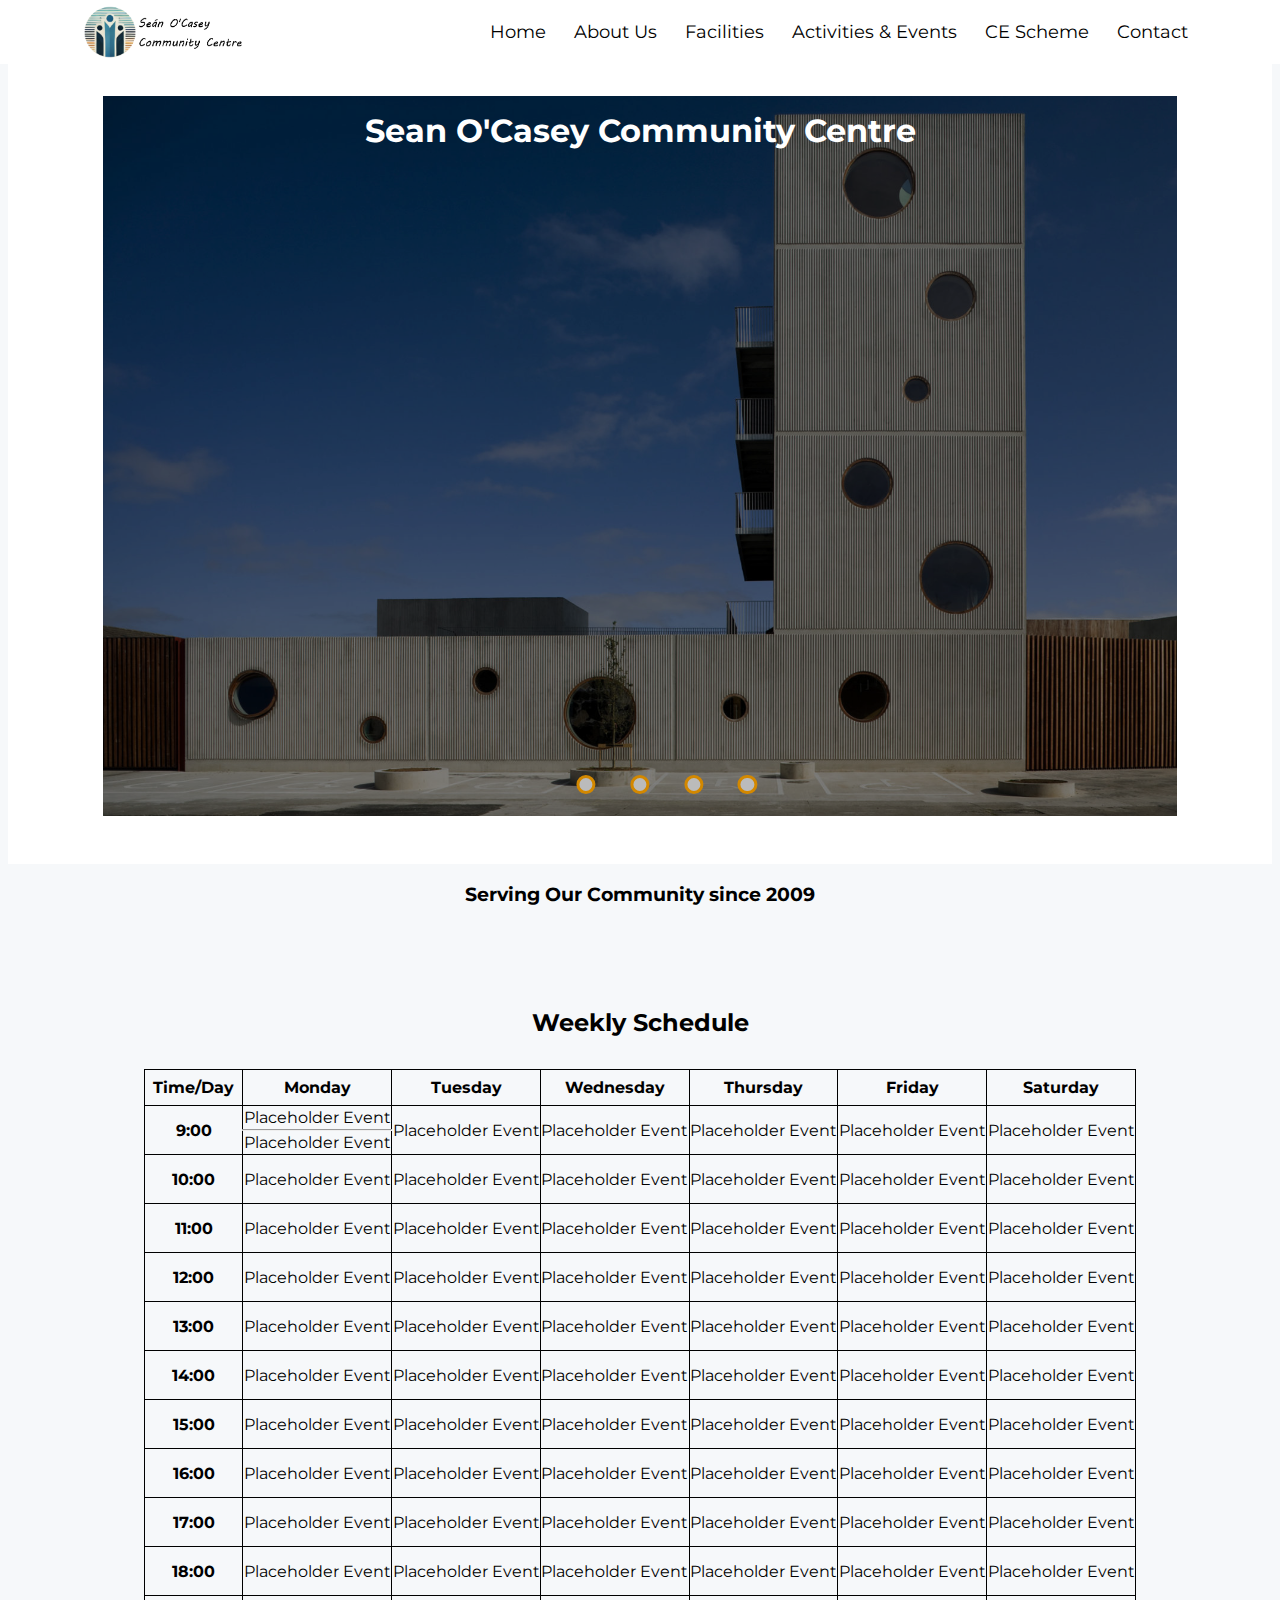
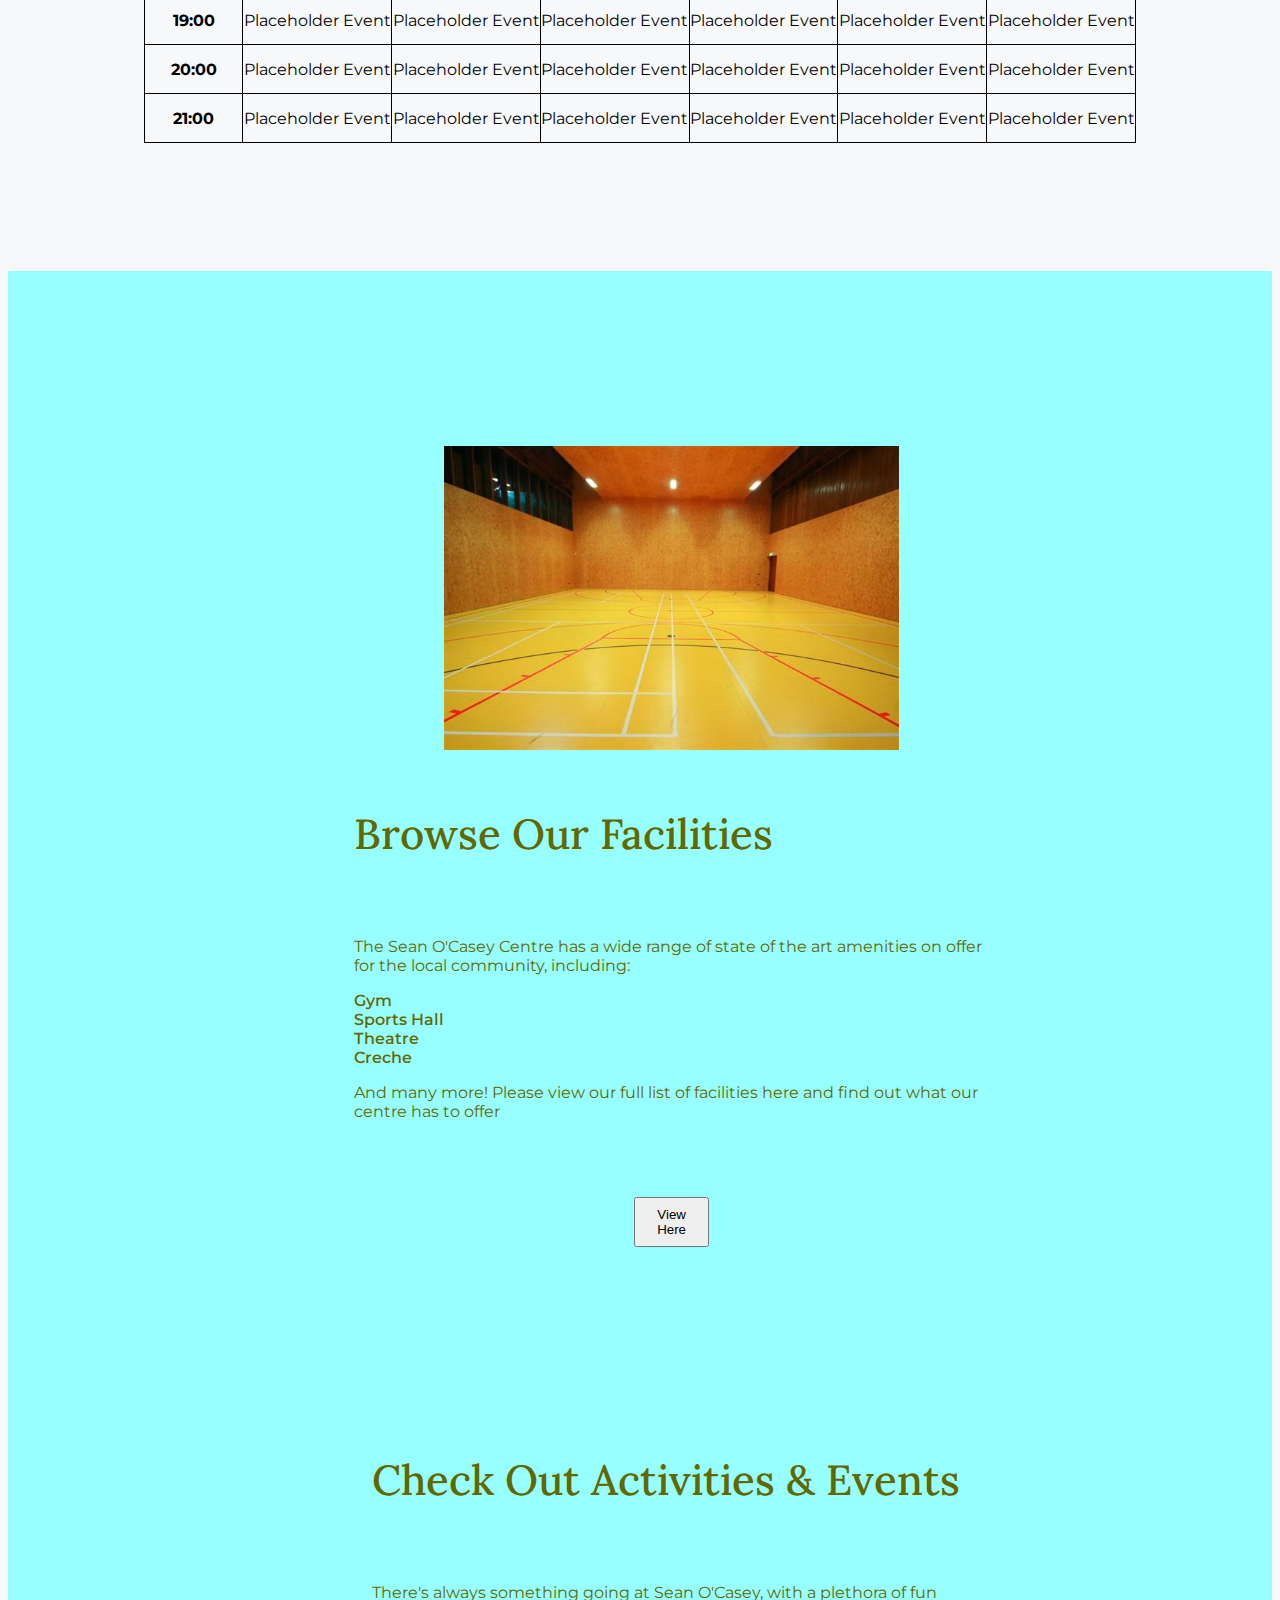
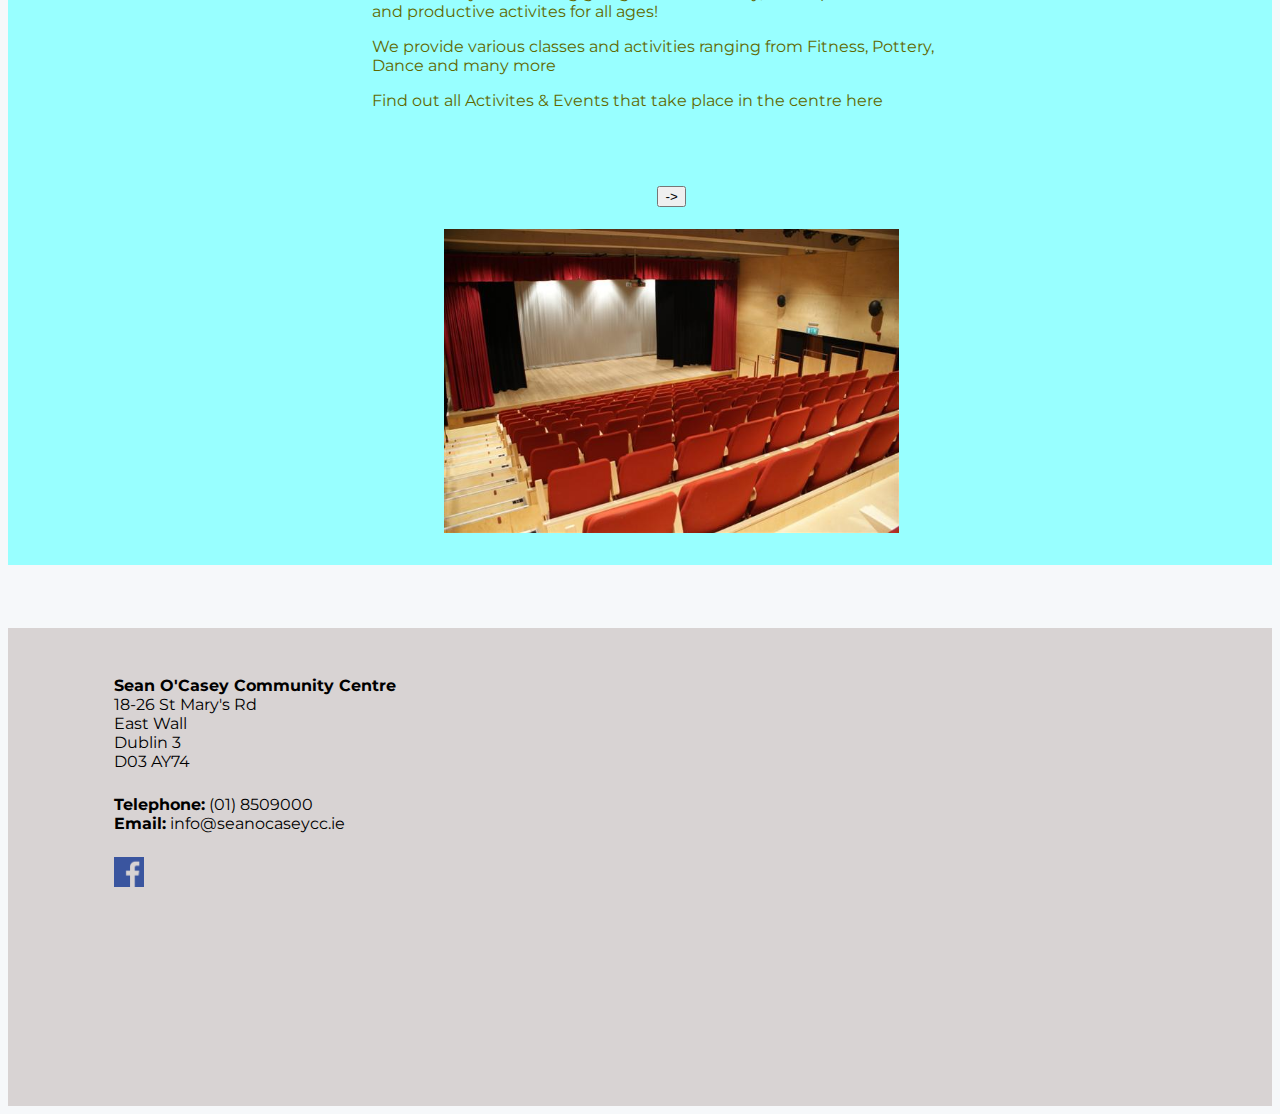
<file: index.html>
<!DOCTYPE html>
<html lang="en">
    <head>
        <meta charset="UTF-8">
        <meta http-equiv="X-UA-Compatible" content="IE=edge">
        <meta name="viewport" content="width=device-width, initial-scale=1.0">
        <title>Sean O'Casey Centre</title>
        <link rel="stylesheet" href="styles/style.css">
    </head>
    <body>
        <header>
            <div class="navbar">
                <img id='logo' src="./images/Logowithtext.PNG">
                <div class="navButtons">
                    <a href="./index.html"><button class="navButton">Home</button></a>
                    <a href="./about.html"><button class="navButton">About Us</button></a>
                    <a href="./facilities.html"><button class="navButton">Facilities</button></a>
                    <a href="./activities.html"><button class="navButton">Activities & Events</button></a>
                    <a href="./ce.html"><button class="navButton">CE Scheme</button></a>
                    <a href="./contact.html"><button class="navButton">Contact</button></a>
                </div>
            </div>
        </header>
        <div class="main">
            <div class="introImages">
                <div id="heading"><h1>Sean O'Casey Community Centre</h1></div>

                <div class="slideshow">
                    <button class="slideBtn one"></button>
                    <button class="slideBtn two"></button>
                    <button class="slideBtn three"></button>
                    <button class="slideBtn four"></button>

                    <div class="slideContainer">
                        <div class="slide">
                            <img class="slideImg" src="./images/SOCFrontPage.jpg" width="1000" height="800" alt="Building">
                        </div>
                        <div class="slide">
                            <img class="slideImg" src="./images/SOCCarousel2.jpg" width="1000" height="800" alt="Inside1">
                        </div>
                        <div class="slide">
                            <img class="slideImg" src="./images/SOCCarousel3.jpg" width="1000" height="800" alt="Inside2">
                        </div>
                        <div class="slide">
                            <img class="slideImg" src="./images/SOCCarousel4.jpg" width="1000" height="800" alt="Aerial">
                        </div>
                    </div>
                </div>
            </div>

            <div class="blurb">
                <h3>Serving Our Community since 2009</h3>
            </div>

            <div class="scheduleHeading">
                <h2>Weekly Schedule</h2>
            </div>

            <div class="scheduleContainer">
                <table class="schedule">
                    <thead>
                        <tr>
                            <th class="heading" scope="col">Time/Day</th>
                            <th class="heading" scope="col">Monday</th>
                            <th class="heading" scope="col">Tuesday</th>
                            <th class="heading" scope="col">Wednesday</th>
                            <th class="heading" scope="col">Thursday</th>
                            <th class="heading" scope="col">Friday</th>
                            <th class="heading" scope="col">Saturday</th>
                        </tr>
                    </thead>
                    <tbody class="schedBody">
                        <tr>
                            <th class="time" scope="row">9:00</th>
                            <th><div class="thdiv">Placeholder Event <hr> Placeholder Event</div></th>
                            <th>Placeholder Event</th>
                            <th>Placeholder Event</th>
                            <th>Placeholder Event</th>
                            <th>Placeholder Event</th>
                            <th>Placeholder Event</th>
                        </tr>
                        <tr>
                            <th class="time" scope="row">10:00</th>
                            <th>Placeholder Event</th>
                            <th>Placeholder Event</th>
                            <th>Placeholder Event</th>
                            <th>Placeholder Event</th>
                            <th>Placeholder Event</th>
                            <th>Placeholder Event</th>
                        </tr>
                        <tr>
                            <th class="time" scope="row">11:00</th>
                            <th>Placeholder Event</th>
                            <th>Placeholder Event</th>
                            <th>Placeholder Event</th>
                            <th>Placeholder Event</th>
                            <th>Placeholder Event</th>
                            <th>Placeholder Event</th>
                        </tr>
                        <tr>
                            <th class="time" scope="row">12:00</th>
                            <th>Placeholder Event</th>
                            <th>Placeholder Event</th>
                            <th>Placeholder Event</th>
                            <th>Placeholder Event</th>
                            <th>Placeholder Event</th>
                            <th>Placeholder Event</th>
                        </tr>
                        <tr>
                            <th class="time" scope="row">13:00</th>
                            <th>Placeholder Event</th>
                            <th>Placeholder Event</th>
                            <th>Placeholder Event</th>
                            <th>Placeholder Event</th>
                            <th>Placeholder Event</th>
                            <th>Placeholder Event</th>
                        </tr>
                        <tr>
                            <th class="time" scope="row">14:00</th>
                            <th>Placeholder Event</th>
                            <th>Placeholder Event</th>
                            <th>Placeholder Event</th>
                            <th>Placeholder Event</th>
                            <th>Placeholder Event</th>
                            <th>Placeholder Event</th>
                        </tr>
                        <tr>
                            <th class="time" scope="row">15:00</th>
                            <th>Placeholder Event</th>
                            <th>Placeholder Event</th>
                            <th>Placeholder Event</th>
                            <th>Placeholder Event</th>
                            <th>Placeholder Event</th>
                            <th>Placeholder Event</th>
                        </tr>
                        <tr>
                            <th class="time" scope="row">16:00</th>
                            <th>Placeholder Event</th>
                            <th>Placeholder Event</th>
                            <th>Placeholder Event</th>
                            <th>Placeholder Event</th>
                            <th>Placeholder Event</th>
                            <th>Placeholder Event</th>
                        </tr>
                        <tr>
                            <th class="time" scope="row">17:00</th>
                            <th>Placeholder Event</th>
                            <th>Placeholder Event</th>
                            <th>Placeholder Event</th>
                            <th>Placeholder Event</th>
                            <th>Placeholder Event</th>
                            <th>Placeholder Event</th>
                        </tr>
                        <tr>
                            <th class="time" scope="row">18:00</th>
                            <th>Placeholder Event</th>
                            <th>Placeholder Event</th>
                            <th>Placeholder Event</th>
                            <th>Placeholder Event</th>
                            <th>Placeholder Event</th>
                            <th>Placeholder Event</th>
                        </tr>
                        <tr>
                            <th class="time" scope="row">19:00</th>
                            <th>Placeholder Event</th>
                            <th>Placeholder Event</th>
                            <th>Placeholder Event</th>
                            <th>Placeholder Event</th>
                            <th>Placeholder Event</th>
                            <th>Placeholder Event</th>
                        </tr>
                        <tr>
                            <th class="time" scope="row">20:00</th>
                            <th>Placeholder Event</th>
                            <th>Placeholder Event</th>
                            <th>Placeholder Event</th>
                            <th>Placeholder Event</th>
                            <th>Placeholder Event</th>
                            <th>Placeholder Event</th>
                        </tr>
                        <tr>
                            <th class="time" scope="row">21:00</th>
                            <th>Placeholder Event</th>
                            <th>Placeholder Event</th>
                            <th>Placeholder Event</th>
                            <th>Placeholder Event</th>
                            <th>Placeholder Event</th>
                            <th>Placeholder Event</th>
                        </tr>
                    </tbody>
                </table>
            </div>

            <div class="cardsContainer"> 
                <div class="card facilities">
                    <img src="./images/SOCSportsHall.jpg">    
                    <div class="cardText">
                        <h2>Browse Our Facilities</h2>
                        <div class="cardTextBody">
                            <p>The Sean O'Casey Centre has a wide range of state of the art amenities on offer for the local community, including:</p>
                            <ul>
                                <li>Gym</li>
                                <li>Sports Hall</li>
                                <li>Theatre</li>
                                <li>Creche</li>
                            </ul>
                            <p>And many more! Please view our full list of facilities here and find out what our centre has to offer</p>
                        </div>
                        <button class="cardTextButton">View Here</button>
                    </div>
                </div>
                
                <div class="card activities">    
                    <div class="cardText">
                        <h2>Check Out Activities & Events</h2>
                        <div class="cardTextBody">
                            <p>There's always something going at Sean O'Casey, with a plethora of fun and productive activites for all ages!</p>
                            <p>We provide various classes and activities ranging from Fitness, Pottery, Dance and many more</p>
                            <p>Find out all Activites & Events that take place in the centre here</p>
                        </div>
                        <button>-></button>
                    </div>
                    <img src="./images/SOCTheatre.jpg">
                </div>
            </div>
        </div>
        <footer>
            <div class="contactFooter">
                <ul>
                    <li><b>Sean O'Casey Community Centre</b></li>
                    <li>18-26 St Mary's Rd</li>
                    <li>East Wall</li>
                    <li>Dublin 3</li>
                    <li>D03 AY74</li>
                </ul>
                <ul>
                    <li><b>Telephone:</b> (01) 8509000</li>
                    <li><b>Email:</b> info@seanocaseycc.ie</li>
                </ul>
                <a href="https://www.facebook.com/people/S%C3%A9an-OCasey-Community-Centre/100063489252574/"><img src="./images/fblogo.png" width="30px" ></a>
            </div>
            <div class="googleMap">
                <iframe src="https://www.google.com/maps/embed?pb=!1m18!1m12!1m3!1d2381.467813298059!2d-6.236179622931684!3d53.35278217424145!2m3!1f0!2f0!3f0!3m2!1i1024!2i768!4f13.1!3m3!1m2!1s0x48670ef6b0588bfb%3A0x11c6e128d42bb8e9!2sSean%20O&#39;Casey%20Community%20Centre!5e0!3m2!1sen!2sie!4v1734577895622!5m2!1sen!2sie" width="600" height="450" style="border:0;" allowfullscreen="" loading="lazy" referrerpolicy="no-referrer-when-downgrade"></iframe>
            </div>
        </footer>
    </body>

</html>
</file>
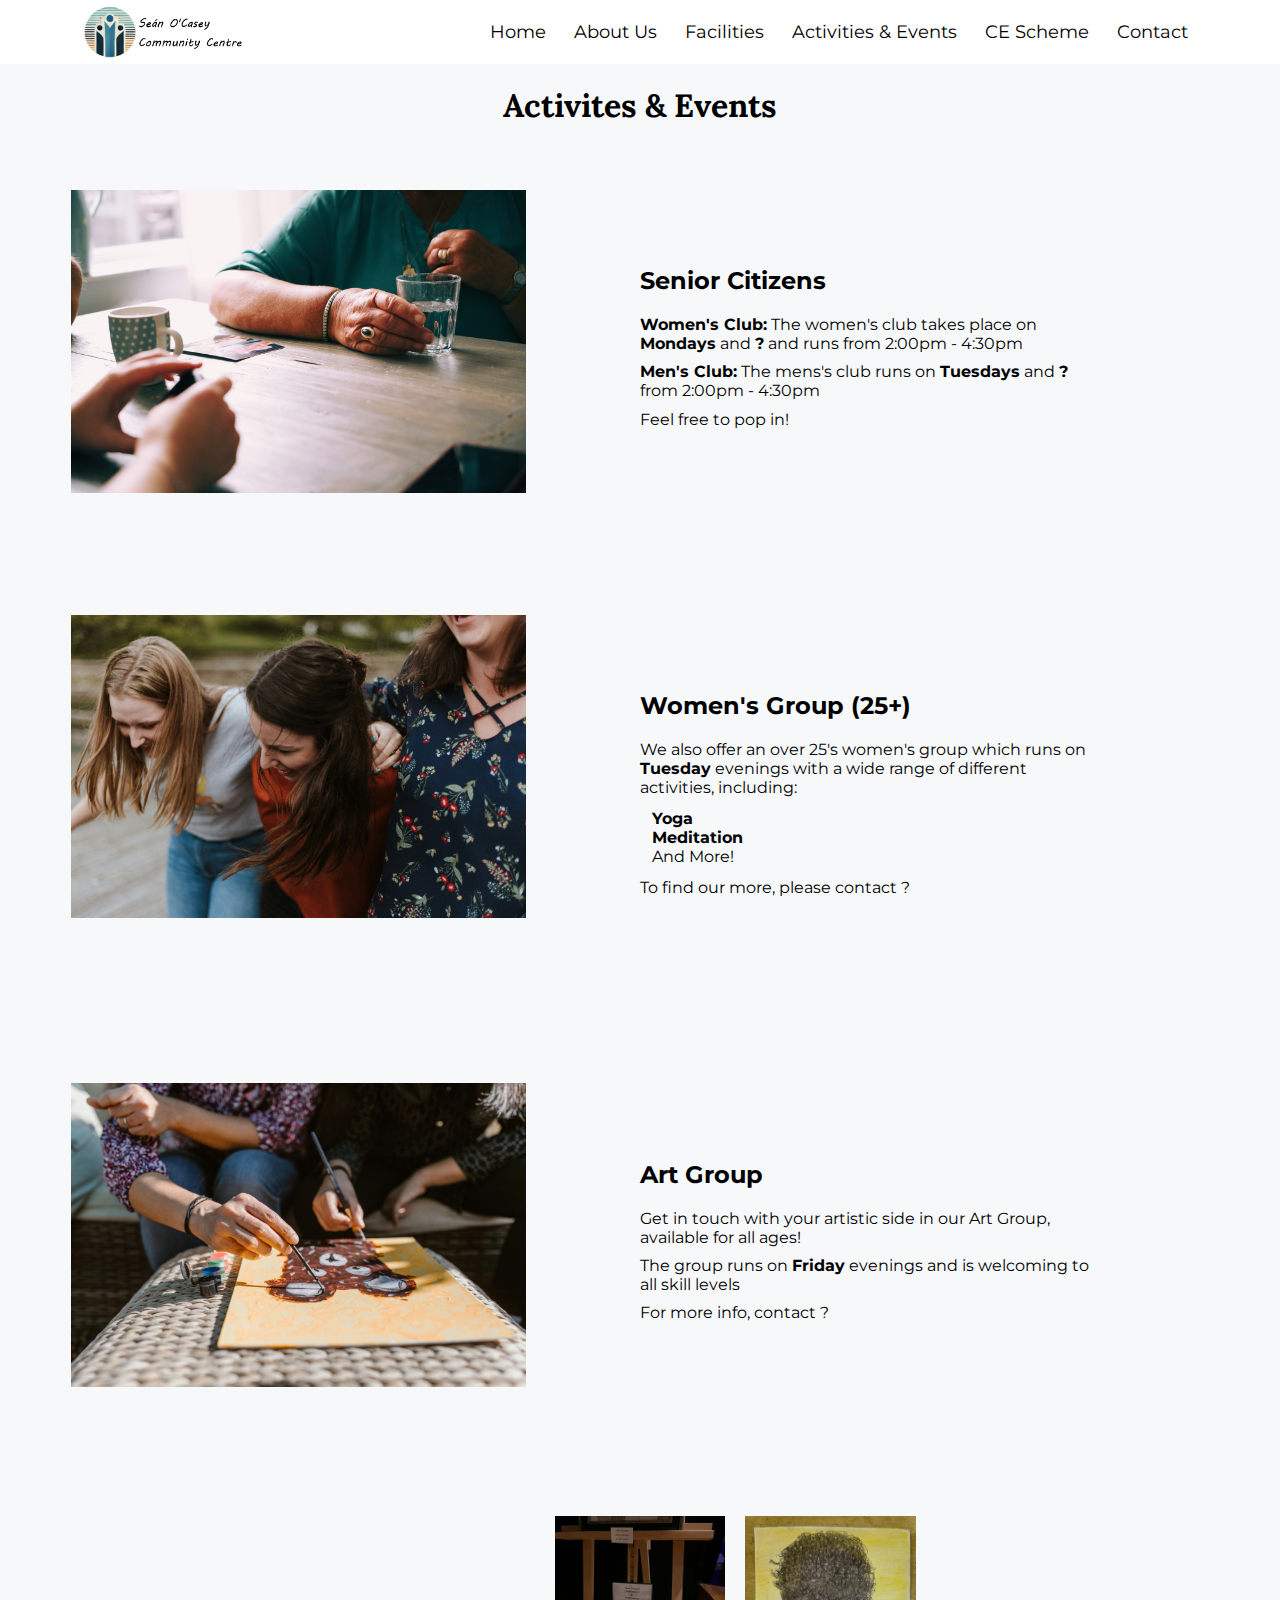
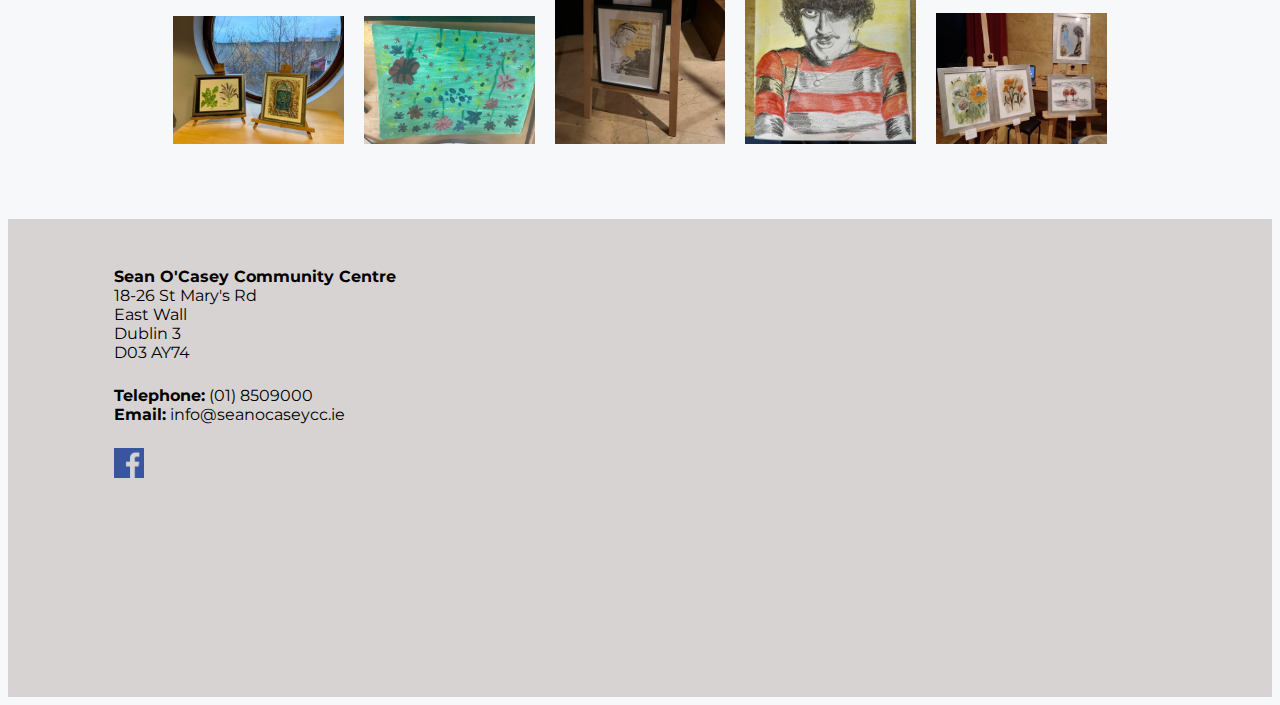
<file: activities.html>
<!DOCTYPE html>
<html lang="en">
    <head>
        <meta charset="UTF-8">
        <meta http-equiv="X-UA-Compatible" content="IE=edge">
        <meta name="viewport" content="width=device-width, initial-scale=1.0">
        <title>Sean O'Casey Centre</title>
        <link rel="stylesheet" href="styles/style.css">
    </head>
    <body>
        <header>
            <div class="navbar">
                <img id='logo' src="./images/Logowithtext.PNG">
                <div class="navButtons">
                    <a href="./index.html"><button class="navButton">Home</button></a>
                    <a href="./about.html"><button class="navButton">About Us</button></a>
                    <a href="./facilities.html"><button class="navButton">Facilities</button></a>
                    <a href="./activities.html"><button class="navButton">Activities & Events</button></a>
                    <a href="./ce.html"><button class="navButton">CE Scheme</button></a>
                    <a href="./contact.html"><button class="navButton">Contact</button></a>
                </div>
            </div>
        </header>
        <div class="main">
            <div class="actContainer">
                <h1 class="actTitle">Activites & Events</h1>
                <div class="actRow">
                    <img src="./images/dennis-brendel-gb4KXbOFLlA-unsplash.jpg">
                    <div class="actRowBody">
                        <h2>Senior Citizens</h2>
                        <div>
                            <b>Women's Club:</b> The women's club takes place on <b>Mondays</b> and <b>?</b> and runs from 2:00pm - 4:30pm
                        </div>
                        <div>
                            <b>Men's Club:</b> The mens's club runs on <b>Tuesdays</b> and <b>?</b> from 2:00pm - 4:30pm
                        </div>
                        <div>
                            Feel free to pop in! 
                        </div>
                    </div>
                </div>
                <div class="actRow">
                    <img src="./images/priscilla-du-preez-WFBVn6fSgys-unsplash.jpg">
                    <div class="actRowBody">
                        <h2>Women's Group (25+)</h2>
                        <div>
                            We also offer an over 25's women's group which runs on <b>Tuesday</b> evenings with a wide range of different activities, including:
                            <ul>
                                <li><b>Yoga</b></li>
                                <li><b>Meditation</b></li>
                                <li>And More!</li>
                            </ul>
                            To find our more, please contact ?
                        </div>
                    </div>
                </div>
                <div class="actRow">
                    <img src="./images/pexels-rdne-7104138.jpg">
                    <div class="actRowBody">
                        <h2>Art Group</h2>
                        <div>
                            Get in touch with your artistic side in our Art Group, available for all ages!
                        </div>
                        <div>
                            The group runs on <b>Friday</b> evenings and is welcoming to all skill levels
                        </div>
                        <div>
                            For more info, contact ?
                        </div>
                    </div>
                </div>
                <div class="actRow art">
                    <img src="./images/artshowcase/460356471_1062189902573975_8487497782808050714_n.jpg">
                    <img src="./images/artshowcase/460380988_1062189972573968_8609222632811902729_n.jpg">
                    <img src="./images/artshowcase/460395565_1062192515907047_8976816112873438271_n.jpg">
                    <img src="./images/artshowcase/460525526_1062192532573712_2783539164108918133_n.jpg">
                    <img src="./images/artshowcase/460596477_1062192542573711_2300676661424161781_n.jpg">
                </div>

            </div>
        </div>
        <footer>
            <div class="contactFooter">
                <ul>
                    <li><b>Sean O'Casey Community Centre</b></li>
                    <li>18-26 St Mary's Rd</li>
                    <li>East Wall</li>
                    <li>Dublin 3</li>
                    <li>D03 AY74</li>
                </ul>
                <ul>
                    <li><b>Telephone:</b> (01) 8509000</li>
                    <li><b>Email:</b> info@seanocaseycc.ie</li>
                </ul>
                <a href="https://www.facebook.com/people/S%C3%A9an-OCasey-Community-Centre/100063489252574/"><img src="./images/fblogo.png" width="30px" ></a>
            </div>
            <div class="googleMap">
                <iframe src="https://www.google.com/maps/embed?pb=!1m18!1m12!1m3!1d2381.467813298059!2d-6.236179622931684!3d53.35278217424145!2m3!1f0!2f0!3f0!3m2!1i1024!2i768!4f13.1!3m3!1m2!1s0x48670ef6b0588bfb%3A0x11c6e128d42bb8e9!2sSean%20O&#39;Casey%20Community%20Centre!5e0!3m2!1sen!2sie!4v1734577895622!5m2!1sen!2sie" width="600" height="450" style="border:0;" allowfullscreen="" loading="lazy" referrerpolicy="no-referrer-when-downgrade"></iframe>
            </div>
        </footer>
    </body>
</html>
</file>
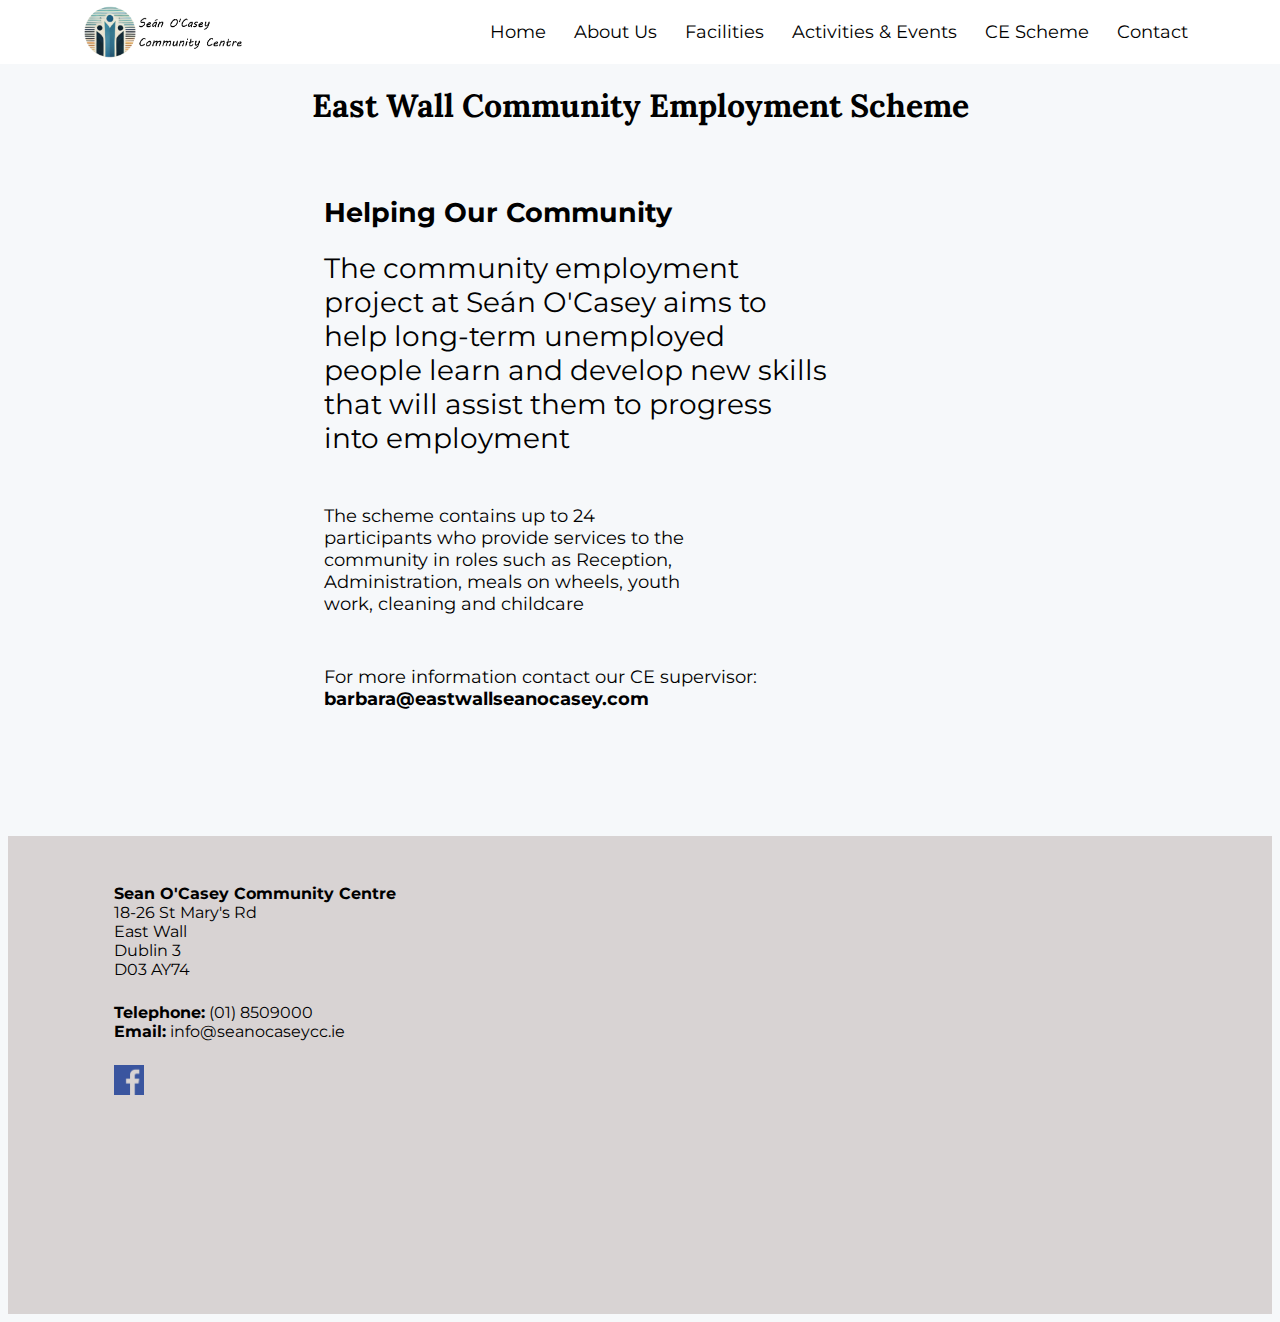
<file: ce.html>
<!DOCTYPE html>
<html lang="en">
    <head>
        <meta charset="UTF-8">
        <meta http-equiv="X-UA-Compatible" content="IE=edge">
        <meta name="viewport" content="width=device-width, initial-scale=1.0">
        <title>Sean O'Casey Centre</title>
        <link rel="stylesheet" href="styles/style.css">
    </head>
    <body>
        <header>
            <div class="navbar">
                <img id='logo' src="./images/Logowithtext.PNG">
                <div class="navButtons">
                    <a href="./index.html"><button class="navButton">Home</button></a>
                    <a href="./about.html"><button class="navButton">About Us</button></a>
                    <a href="./facilities.html"><button class="navButton">Facilities</button></a>
                    <a href="./activities.html"><button class="navButton">Activities & Events</button></a>
                    <a href="./ce.html"><button class="navButton">CE Scheme</button></a>
                    <a href="./contact.html"><button class="navButton">Contact</button></a>
                </div>
            </div>
        </header>
        <div class="main">
            <div class="ceTitle">
                <h1>East Wall Community Employment Scheme</h1>
            </div>
            <div class="ceContainer">
                <div class="ceContent">
                    
                    <div class="ce1Container">
                        <h2>Helping Our Community</h2>
                        <div id="ceContent1">The community employment project at Seán O'Casey aims to help long-term unemployed people learn and develop new skills that will assist them to progress into employment</div>
                    </div>
                    <div class="ce2Container">
                        <div id="ceContent2">
                            The scheme contains up to 24 participants who provide services to the community in roles such as Reception, Administration, meals on wheels, youth work, cleaning and childcare
                        </div>
                    </div>
                    <div id="ceContent3">
                        For more information contact our CE supervisor: <b>barbara@eastwallseanocasey.com</b>
                    </div>
                </div>
            </div>
        </div>
        <footer>
            <div class="contactFooter">
                <ul>
                    <li><b>Sean O'Casey Community Centre</b></li>
                    <li>18-26 St Mary's Rd</li>
                    <li>East Wall</li>
                    <li>Dublin 3</li>
                    <li>D03 AY74</li>
                </ul>
                <ul>
                    <li><b>Telephone:</b> (01) 8509000</li>
                    <li><b>Email:</b> info@seanocaseycc.ie</li>
                </ul>
                <a href="https://www.facebook.com/people/S%C3%A9an-OCasey-Community-Centre/100063489252574/"><img src="./images/fblogo.png" width="30px" ></a>
            </div>
            <div class="googleMap">
                <iframe src="https://www.google.com/maps/embed?pb=!1m18!1m12!1m3!1d2381.467813298059!2d-6.236179622931684!3d53.35278217424145!2m3!1f0!2f0!3f0!3m2!1i1024!2i768!4f13.1!3m3!1m2!1s0x48670ef6b0588bfb%3A0x11c6e128d42bb8e9!2sSean%20O&#39;Casey%20Community%20Centre!5e0!3m2!1sen!2sie!4v1734577895622!5m2!1sen!2sie" width="600" height="450" style="border:0;" allowfullscreen="" loading="lazy" referrerpolicy="no-referrer-when-downgrade"></iframe>
            </div>
        </footer>
    </body>
</html>
</file>
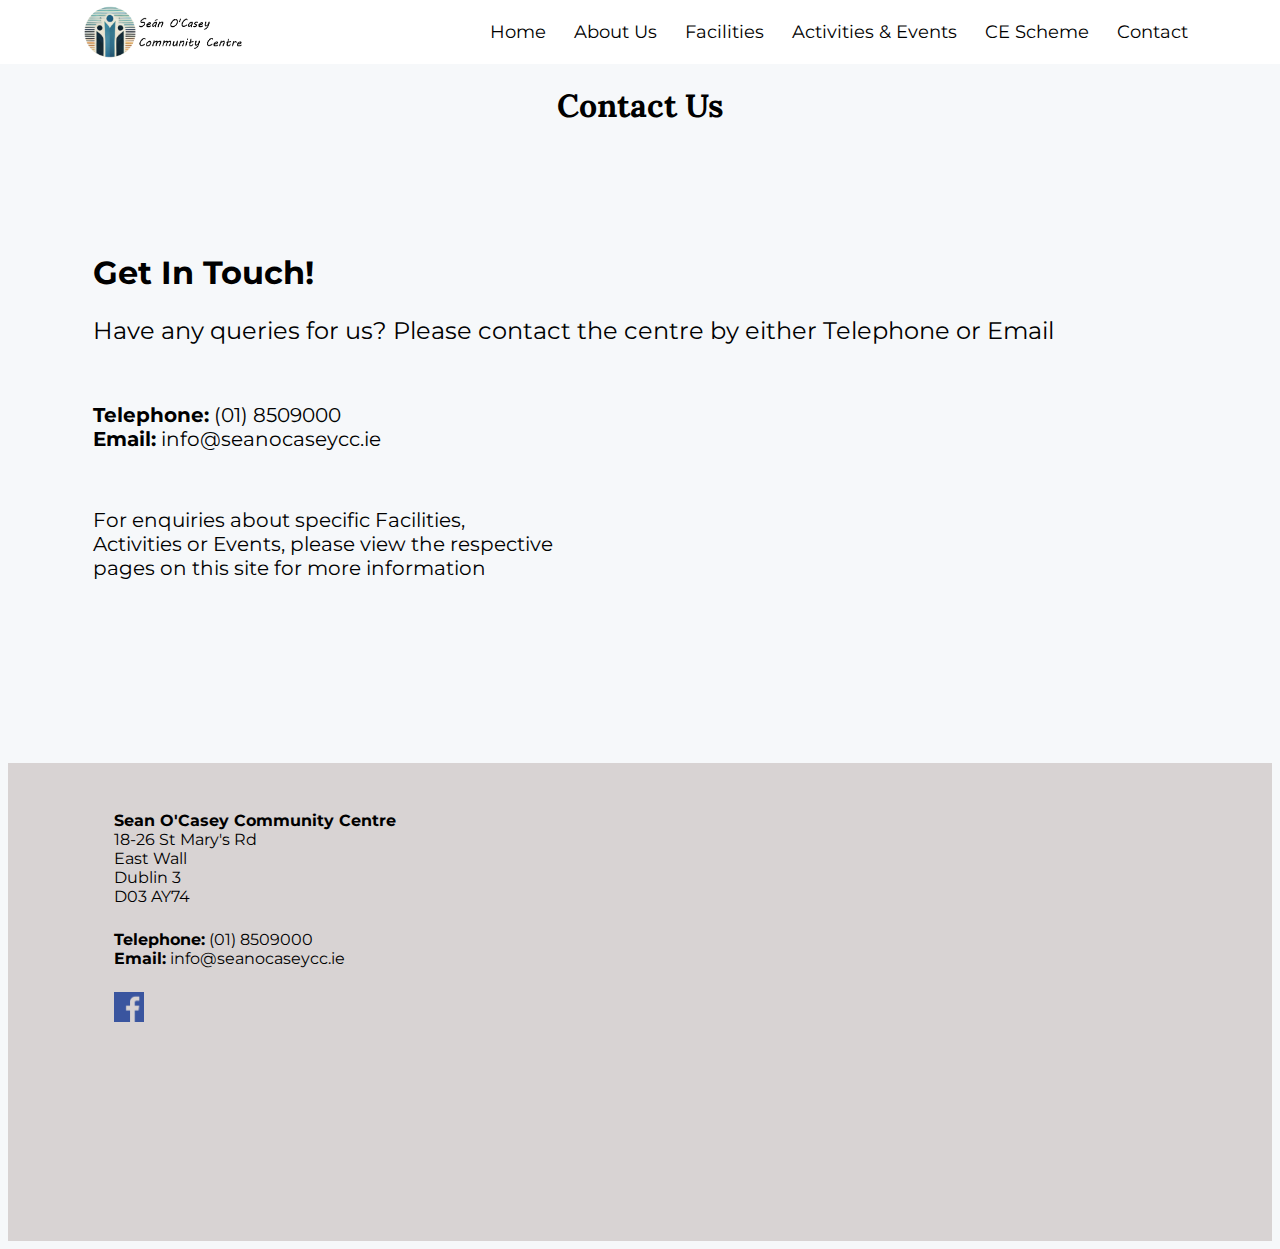
<file: contact.html>
<!DOCTYPE html>
<html lang="en">
    <head>
        <meta charset="UTF-8">
        <meta http-equiv="X-UA-Compatible" content="IE=edge">
        <meta name="viewport" content="width=device-width, initial-scale=1.0">
        <title>Sean O'Casey Centre</title>
        <link rel="stylesheet" href="styles/style.css">
    </head>
    <body>
        <header>
            <div class="navbar">
                <img id='logo' src="./images/Logowithtext.PNG">
                <div class="navButtons">
                    <a href="./index.html"><button class="navButton">Home</button></a>
                    <a href="./about.html"><button class="navButton">About Us</button></a>
                    <a href="./facilities.html"><button class="navButton">Facilities</button></a>
                    <a href="./activities.html"><button class="navButton">Activities & Events</button></a>
                    <a href="./ce.html"><button class="navButton">CE Scheme</button></a>
                    <a href="./contact.html"><button class="navButton">Contact</button></a>
                </div>
            </div>
        </header>
        <div class="main">
            <div class="contactTitle">
                <h1>Contact Us</h1>
            </div>
            <div class="contactContainer">
                <div class="contactMainInfo">
                    <h1>Get In Touch!</h1>
                    <div id="mainInfo1">
                        <p>Have any queries for us? Please contact the centre by either Telephone or Email</p>
                    </div>
                    <div id="mainInfo2">
                        <ul>
                            <li><b>Telephone:</b> (01) 8509000</li>
                            <li><b>Email:</b> info@seanocaseycc.ie</li>
                        </ul>
                    </div>
                    <div id="mainInfo3">
                        <p>For enquiries about specific Facilities, Activities or Events, please view the respective pages on this site for more information</p>
                    </div>
                </div>
            </div>
        </div>
        <footer>
            <div class="contactFooter">
                <ul>
                    <li><b>Sean O'Casey Community Centre</b></li>
                    <li>18-26 St Mary's Rd</li>
                    <li>East Wall</li>
                    <li>Dublin 3</li>
                    <li>D03 AY74</li>
                </ul>
                <ul>
                    <li><b>Telephone:</b> (01) 8509000</li>
                    <li><b>Email:</b> info@seanocaseycc.ie</li>
                </ul>
                <a href="https://www.facebook.com/people/S%C3%A9an-OCasey-Community-Centre/100063489252574/"><img src="./images/fblogo.png" width="30px" ></a>
            </div>
            <div class="googleMap">
                <iframe src="https://www.google.com/maps/embed?pb=!1m18!1m12!1m3!1d2381.467813298059!2d-6.236179622931684!3d53.35278217424145!2m3!1f0!2f0!3f0!3m2!1i1024!2i768!4f13.1!3m3!1m2!1s0x48670ef6b0588bfb%3A0x11c6e128d42bb8e9!2sSean%20O&#39;Casey%20Community%20Centre!5e0!3m2!1sen!2sie!4v1734577895622!5m2!1sen!2sie" width="600" height="450" style="border:0;" allowfullscreen="" loading="lazy" referrerpolicy="no-referrer-when-downgrade"></iframe>
            </div>
        </footer>
    </body>
</html>
</file>
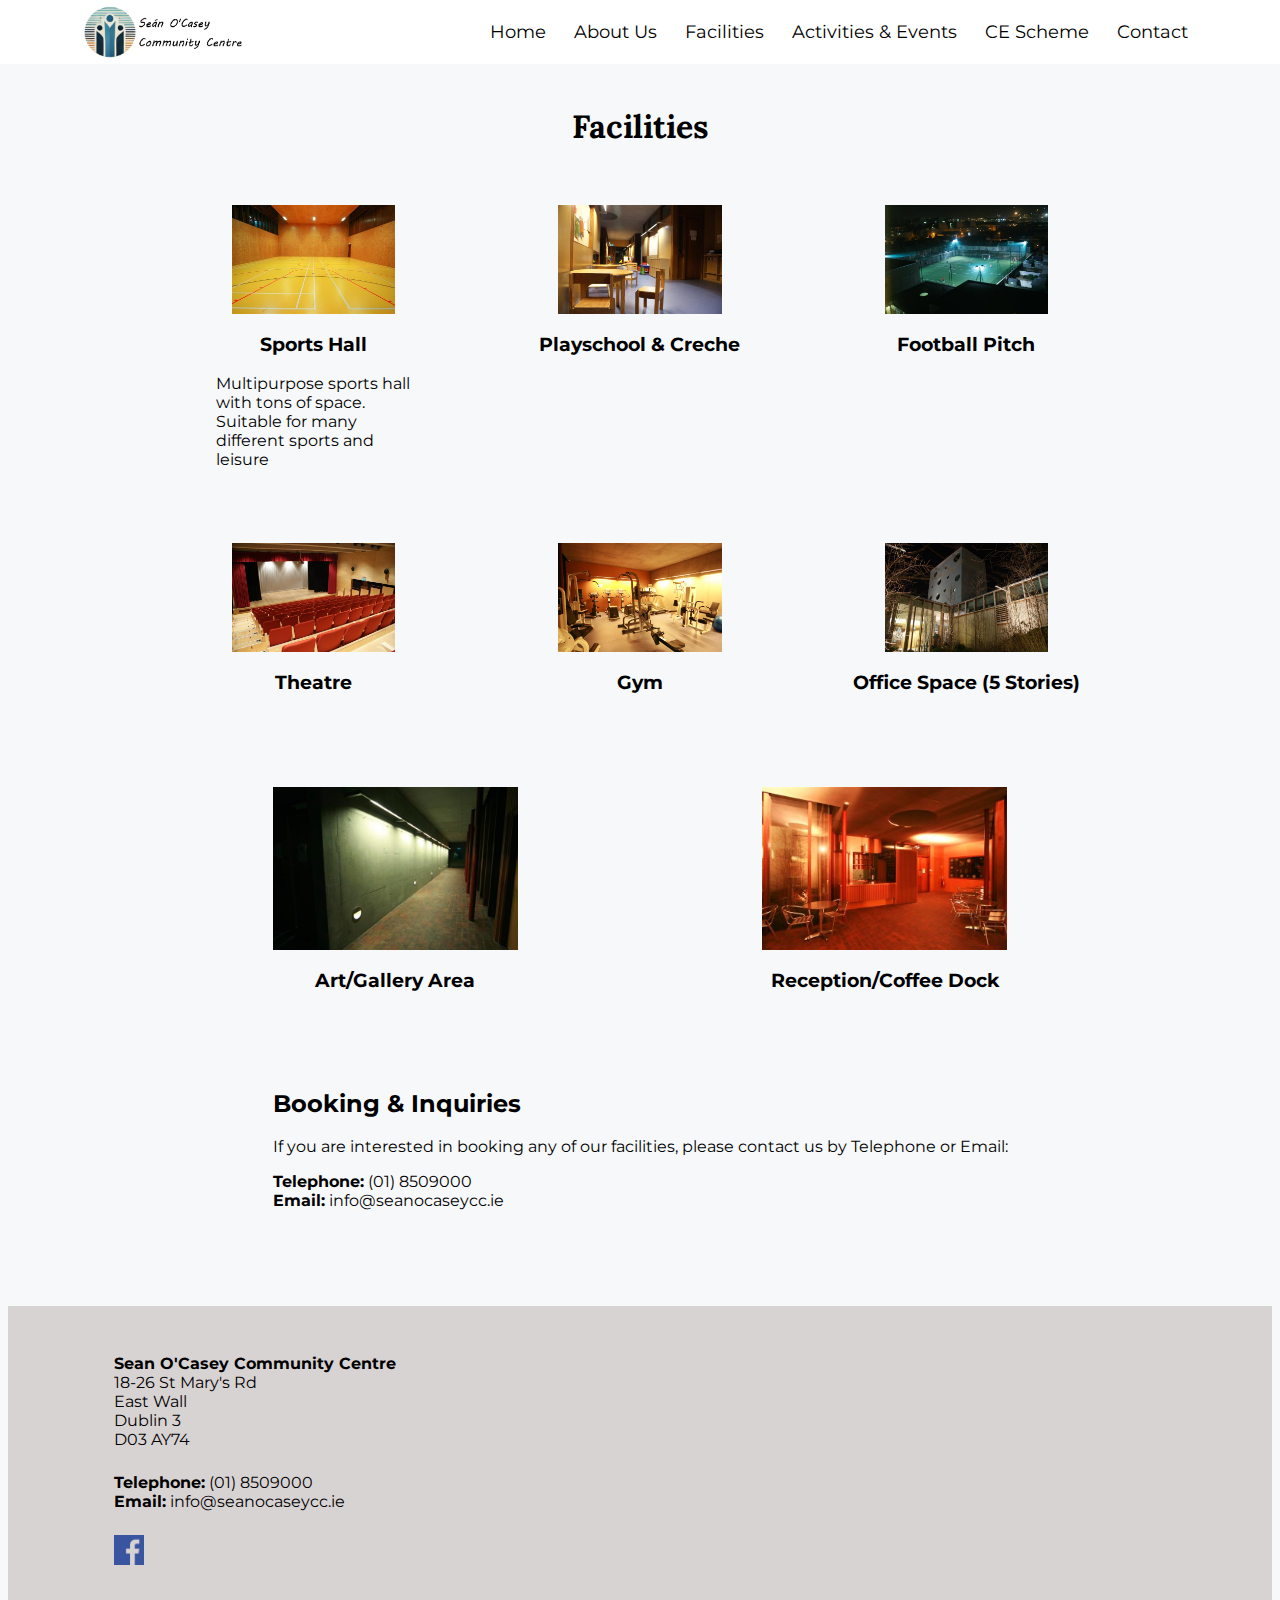
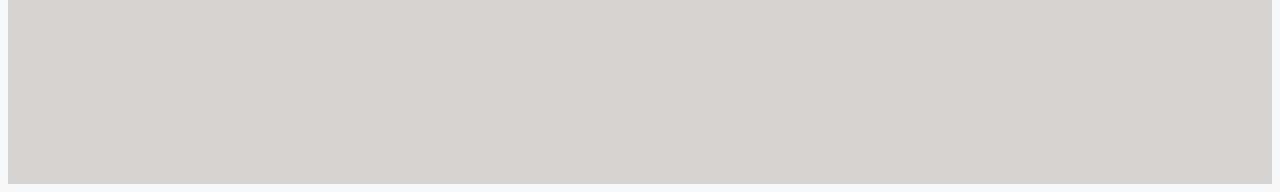
<file: facilities.html>
<!DOCTYPE html>
<html lang="en">
    <head>
        <meta charset="UTF-8">
        <meta http-equiv="X-UA-Compatible" content="IE=edge">
        <meta name="viewport" content="width=device-width, initial-scale=1.0">
        <title>Sean O'Casey Centre</title>
        <link rel="stylesheet" href="styles/style.css">
    </head>
    <body>
        <header>
            <div class="navbar">
                <img id='logo' src="./images/Logowithtext.PNG">
                <div class="navButtons">
                    <a href="./index.html"><button class="navButton">Home</button></a>
                    <a href="./about.html"><button class="navButton">About Us</button></a>
                    <a href="./facilities.html"><button class="navButton">Facilities</button></a>
                    <a href="./activities.html"><button class="navButton">Activities & Events</button></a>
                    <a href="./ce.html"><button class="navButton">CE Scheme</button></a>
                    <a href="./contact.html"><button class="navButton">Contact</button></a>
                </div>
            </div>
        </header>
        <div class="main">
            <div class="facTitle">
                <h1>Facilities</h1>
            </div>
            <div class="facContainer">
                <div class="facRow one">
                    <div class="facNode">
                        <img src="./images/SOCSportsHall.jpg">
                        <h3>Sports Hall</h3>
                        <div>Multipurpose sports hall with tons of space. Suitable for many different sports and leisure </div>
                    </div>
                    <div class="facNode">
                        <img src="./images/SOCIM4.jpg">
                        <h3>Playschool & Creche</h3>
                    </div>
                    <div class="facNode">
                        <img src="./images/SOCIM6.jpg">
                        <h3>Football Pitch</h3>
                    </div>
                </div>
                <div class="facRow two">
                    <div class="facNode">
                        <img src="./images/SOCTheatre.jpg">
                        <h3>Theatre</h3>
                    </div>
                    <div class="facNode">
                        <img src="./images/SOCIM8.jpg">
                        <h3>Gym</h3>
                    </div>
                    <div class="facNode">
                        <img src="./images/SOCIM7.jpg">
                        <h3>Office Space (5 Stories)</h3>
                    </div>
                </div>
                <div class="facRow three">
                    <div class="facNode">
                        <img src="./images/SOCIM3.jpg">
                        <h3>Art/Gallery Area</h3>
                    </div>
                    <div class="facNode">
                        <img src="./images/SOCIM1.jpg">
                        <h3>Reception/Coffee Dock</h3>
                    </div>
                </div>
            </div>
            <div class="facBooking">
                <div class="bookingContainer">
                <h2>Booking & Inquiries</h2>
                <div>
                    <p>If you are interested in booking any of our facilities, please contact us by Telephone or Email:</p>
                    <ul>
                        <li><b>Telephone:</b> (01) 8509000</li>
                        <li><b>Email:</b> info@seanocaseycc.ie</li>
                    </ul>
                </div>
                </div>
            </div>
        </div>
        <footer>
            <div class="contactFooter">
                <ul>
                    <li><b>Sean O'Casey Community Centre</b></li>
                    <li>18-26 St Mary's Rd</li>
                    <li>East Wall</li>
                    <li>Dublin 3</li>
                    <li>D03 AY74</li>
                </ul>
                <ul>
                    <li><b>Telephone:</b> (01) 8509000</li>
                    <li><b>Email:</b> info@seanocaseycc.ie</li>
                </ul>
                <a href="https://www.facebook.com/people/S%C3%A9an-OCasey-Community-Centre/100063489252574/"><img src="./images/fblogo.png" width="30px" ></a>
            </div>
            <div class="googleMap">
                <iframe src="https://www.google.com/maps/embed?pb=!1m18!1m12!1m3!1d2381.467813298059!2d-6.236179622931684!3d53.35278217424145!2m3!1f0!2f0!3f0!3m2!1i1024!2i768!4f13.1!3m3!1m2!1s0x48670ef6b0588bfb%3A0x11c6e128d42bb8e9!2sSean%20O&#39;Casey%20Community%20Centre!5e0!3m2!1sen!2sie!4v1734577895622!5m2!1sen!2sie" width="600" height="450" style="border:0;" allowfullscreen="" loading="lazy" referrerpolicy="no-referrer-when-downgrade"></iframe>
            </div>
        </footer>
    </body>
</html>
</file>
<file: styles/style.css>
@import url('https://fonts.googleapis.com/css2?family=Lora:ital,wght@0,400..700;1,400..700&family=Montserrat:ital,wght@0,100..900;1,100..900&family=PT+Sans:ital,wght@0,400;0,700;1,400;1,700&display=swap');

body{
    font-family: Montserrat, Calibri, Helvetica, sans-serif;
    /*background-color: #b49078;*/
    background-color: #f6f8fa;
    margin: 0px 8px 8px 8px;
}

#logo {
    padding: 6px;
}

.navbar{
    background-color: #ffffff;
    /*background-color: rgb(86, 202, 202);*/
    display: flex;
    justify-content: space-around;
    margin: auto -8px;
    padding: 0px;
    text-align: right;
    border: solid rgb(121, 88, 88);
    border-width: 0px;
    height: 4rem;
}

.navButtons {
    display: flex;
    /*margin-left: auto;*/
    height: 4rem;
    align-items: center;
}

.navButtons a {
    display: flex;
    padding: 0px 8px;
    height: 100%;
    text-decoration: none;
    align-items: center;
}

.navButton{
    font-family: Montserrat, Calibri, Arial, Helvetica, sans-serif;
    font-size: 18px;
    background-color: transparent;
    cursor: pointer;
    border: 2px;
    
}

.navButtons a:hover{
    background-color: #aa875d;
    transition-duration: 0.2s;
    cursor: pointer;

}

.introImages{
    display: flex;
    justify-content: center;
    height: 800px;
    width: 100%;
    background-color: #ffffff;
    /*background-color: rgb(94, 226, 226);*/
}

.introImages #heading{
    font-family: Montserrat, Calibri, Arial, Helvetica, sans-serif;
    position: absolute;
    top: 10%;
    color: white;
    z-index: 1;
    /*background-color: #88827c21;
    height: 2rem;*/
}

.blurb {
    display: flex;
    justify-content: center;
}

.scheduleHeading {
    display: flex;
    justify-content: center;
    margin-top: 4rem;
}

.scheduleContainer {
    display: flex;
    justify-content: center;
    margin: 12px;
    margin-bottom: 8rem;
    
}

.schedule {
    border-collapse: collapse;
    width: 80%;
    height: 100px;
    
}

.schedule .time, .schedule .heading {
    font-weight: bold;
}

.schedBody th {
    height: 3rem;
    padding: 0px;
}

.thdiv {
    display: flex;
    flex-direction: column;
    height: 100%;
    justify-content: space-evenly;
    align-items: center;
}

.thdiv hr {
    width: 100%;
    margin: 0px -20px;
}

th {
    font-weight: normal;
    border: solid black;
    border-width: 1px;
    padding: 8px;
}

.cardsContainer {
    margin-top: 3rem;
    /*background-color: rgb(137, 196, 216);*/
    /*background-color: rgb(94, 226, 226);*/
    background-color: rgb(152, 255, 255);
    padding-top: 5rem;
    color: #616800
}

.cardText {
    
    display: flex;
    flex-direction: column;
    align-items: center;
    justify-content: center;
    width: auto;
    padding: 2ch;
    gap: 60px;
    /*background-color: white;*/
    
    
}

.cardText h2 {
   
    margin-bottom: 0;
    font-weight: 500;
    font-size: 42px;
    font-family: Lora;
    width: 70%;
    /*white-space: nowrap;*/
}

.cardTextBody {
    width: 70%;
    
}

.cardTextBody ul {
    list-style-type: none;
    padding: 0;
    margin: 0;
    font-weight: 550;
}

.card {
    display: flex;
    flex-wrap: wrap;
    justify-content: space-around;
    padding: 2rem;
    margin: 5%;
    margin-right: 0;
}

.card img {
    width: 40%;
    /*max-width: 20%;*/
}

.cardTextButton {
    width: 75px;
    height: 50px;
}

footer {
    display: flex;
    justify-content: space-around;
    background-color: rgb(216, 211, 211);
}

.contactFooter {
    padding: 2rem;
}

.contactFooter ul {
    list-style-type: none;
    padding: 0;
    margin-bottom: 24px;
}


.googleMap {
    padding: 12px;
    position: relative;
}

.googleMap iframe {
    
    left: 0;
    top: 0;
    
}


.slideshow {
    width: 85%;
    height: 90%;
    overflow: hidden;
    position: relative;
    margin: 2rem;
}

.slideContainer {
    display: flex;
    width: 400%;
    height: 100%;
    position: relative;
    left: 0;
    animation: slideshow 20s infinite;
}

.slide {
    width: 100%;
    height: 100%;
}

.slideImg {
    width: 100%;
    height: 100%;
    filter: brightness(50%);
    object-fit: cover;
}


@keyframes slideshow {
    0%, 10% { left: 0; }
    15%, 25% { left: -100%; }
    30%, 40% { left: -200%; }
    45%, 55% { left: -300%; }
    60%, 70% { left: -200%; }
    75%, 85% { left: -100%; }
    90%, 100% { left: 0; }
}

.slideBtn {
    background-color: #bbb;
    border-radius: 50%;
    border: .2rem solid #d38800;
    width: 1.2rem;
    height: 1.2rem;
    cursor: pointer;
    position: absolute;
    bottom: 3%;
    left: 50%;
    transform: translateX(-50%);
    z-index: 70;
}

.slideBtn.one { left: 45%; }
.slideBtn.two { left: 50%; }
.slideBtn.three { left: 55%; }
.slideBtn.four { left: 60%; }

.slideBtn.one:focus ~ .slideContainer { animation: none; left: 0; }
.slideBtn.two:focus ~ .slideContainer { animation: none; left: -100%; }
.slideBtn.three:focus ~ .slideContainer { animation: none; left: -200%; }
.slideBtn.four:focus ~ .slideContainer { animation: none; left: -300%; }


.aboutContainer {
    /*display: flex;*/
    flex-direction: column;
    justify-content: center;
    align-items: center;
    margin: 0px 0px 16px;
}

.aboutTitle {
    display: flex;
    font-family: Lora, sans-serif;
    justify-content: center;
    margin-bottom: 24px;
    margin-top: 12px;
}

.aboutBody {
    display: flex;
    justify-content: space-around;
    margin-bottom: 56px;
    padding: 8px;
    /*align-items: center;*/
    /*gap: 24px;*/
    /*width: 80%;*/
}

.aboutBodyText {
    width: 30%;
    margin: auto 0px;
    
}

.aboutBody img {
    width: 50%;
    height: 50%;
}

.facContainer {
    width: 80%;
    margin: auto;
}

.facTitle {
    text-align: center;
    margin: 42px 12px ;
    font-family: Lora;
}

.facRow {
    display: flex;
    justify-content: space-evenly;
    padding: 16px;
    margin-bottom: 42px;
    /*gap: 64px;*/
}

.facNode {
    display: flex;
    align-items: center;
    flex-direction: column;
}

.facRow img {
    width: 50%;
}

.facRow div {
    width: 60%;
}

.facBooking ul {
    list-style-type: none;
    margin: 0px;
    padding: 0px;
}

.facBooking {
    display: flex;
    justify-content: center;
    margin-bottom: 6rem;
}

.bookingContainer {
   
}

.actTitle {
    text-align: center;
    font-family: Lora, sans-serif;
}

.actRow {
    display: flex;
    margin: 5%;
}

.actRow img {
    width: 40%;
    height: 90%;
}

.actRowBody {
    padding: 10%;
    padding-top: 5%;
}

.actRowBody div {
    margin-bottom: 2%;
}

.actRowBody ul {
    list-style-type: none;
    margin: 0px;
    padding: 12px;
}

.actRow.art {
    text-align: center;
    display: inline-block;
    margin-top: 0px;
}

.actRow.art img{
    margin: 8px;
    width: 15%;
}

.ceTitle {
    text-align: center;
    font-family: Lora, sans-serif;
}

.ceContent {
    display: flex;
    flex-direction: column;
    justify-content: center;
    align-items: center;
}

.ceContent h2 {
    
}

.ce1Container {
    width: 100%;
}

.ceContent div {
    width: 50%;
    margin: 2%;
    font-size: 18px;
}

#ceContent1 {
    font-size: 28px;
    width: 80%;
    margin: auto 0px;
}

#ceContent2 {
    width: 60%;
    margin: 0px;
}

#ceContent3 {
    margin-bottom: 10%;
}

.contactTitle {
    font-family: Lora, sans-serif;
    text-align: center;
}

.contactContainer {
    margin: 24px;
    margin-top: 10%;
}

.contactMainInfo {
    margin-left: 5%;
    margin-bottom: 15%;
}

.contactMainInfo ul {
    list-style-type: none;
    margin: 0px;
    padding: 0px;
}

#mainInfo1 {
    font-size: 24px;
    margin-top: 2%;
    margin-bottom: 5%;
}

#mainInfo2 {
    font-size: 20px;
    margin-bottom: 5%;
}

#mainInfo3 {
    font-size: 20px;
    width: 40%;
}
</file>
